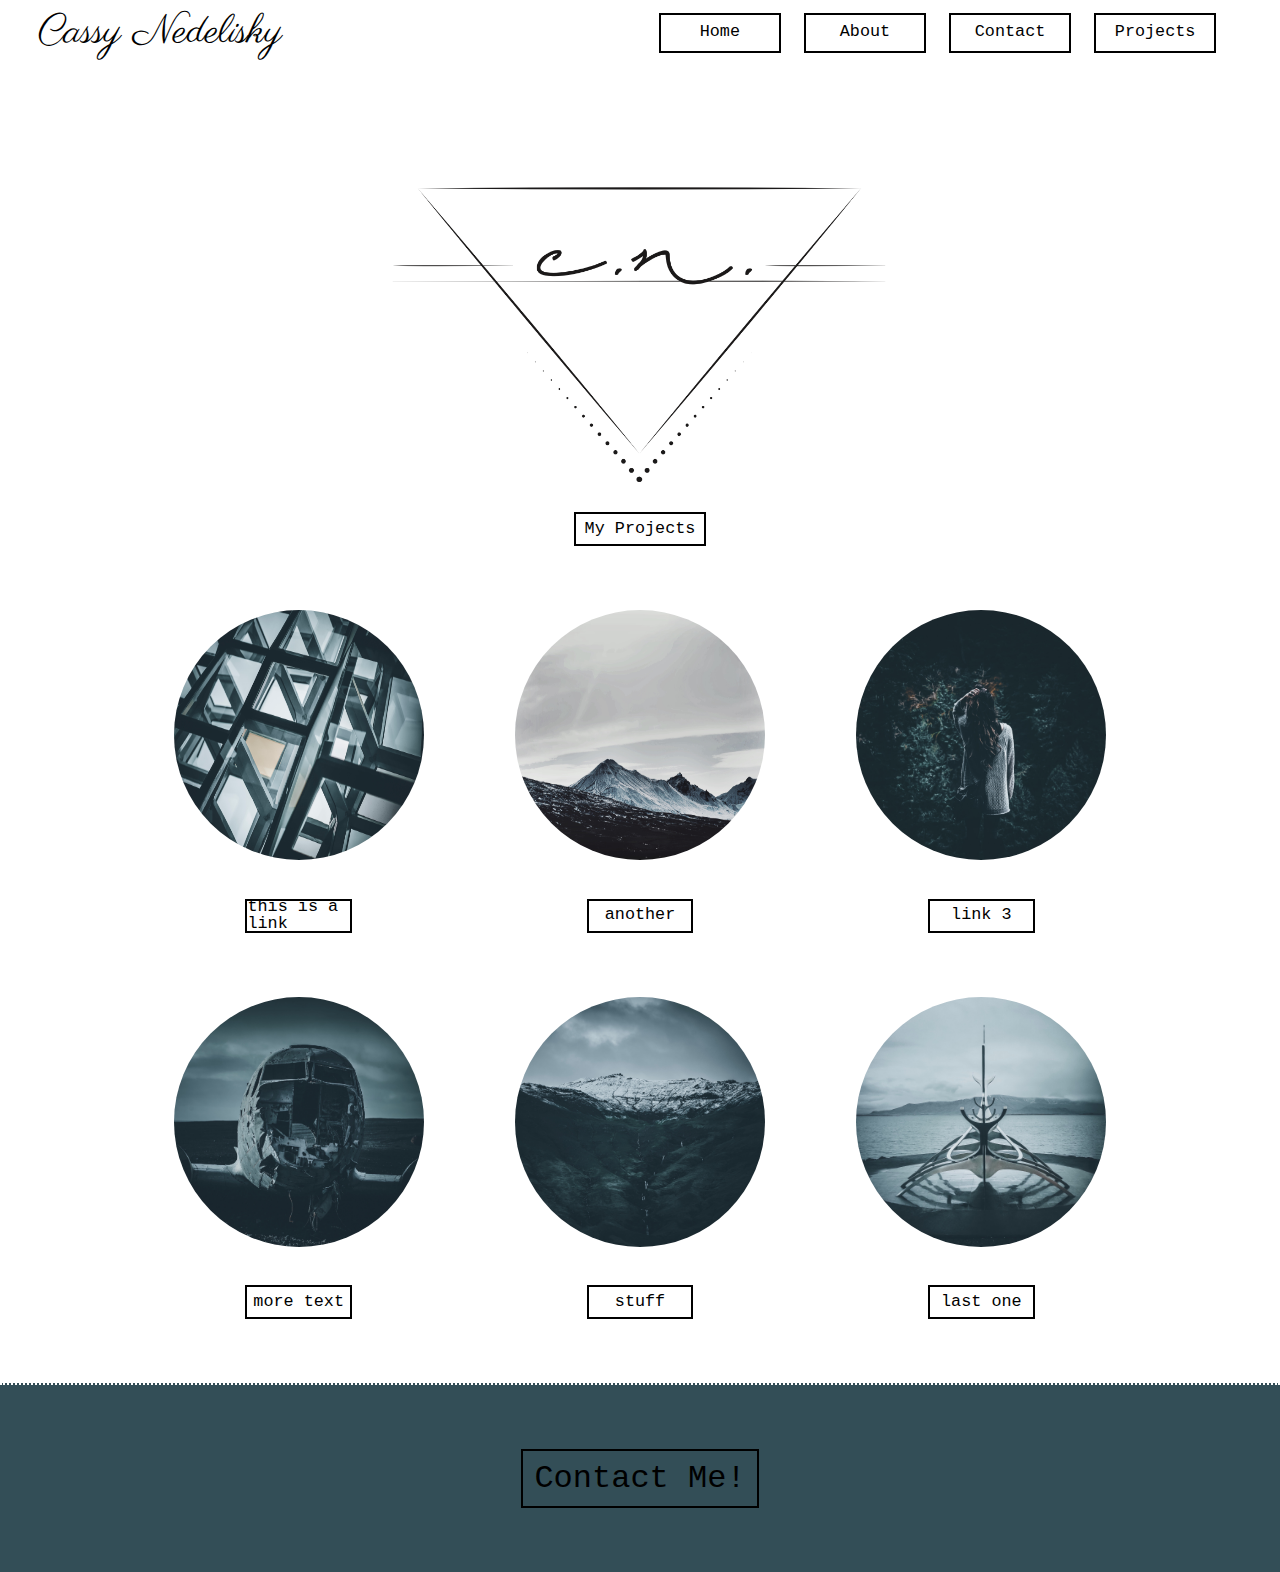
<file: index.html>
<!DOCTYPE html>
<html lang="en">
<head>
    <meta charset="UTF-8">
    <meta name="viewport" content="width=device-width, initial-scale=1.0">
    <title>Cassy Nedelisky</title>
    <link rel="stylesheet" href="index.css"> 
    <link rel="preconnect" href="https://fonts.gstatic.com">
    <link href="https://fonts.googleapis.com/css2?family=Parisienne&display=swap" rel="stylesheet"> 
</head>
<body>

    <!--Navigation Bar-->
    <nav>
        <h1>Cassy Nedelisky</h1>
        <a href="index.html">Home</a>
        <a href="about.html">About</a>
        <a href="contact.html">Contact</a>
        <a href="projects.html">Projects</a>
    </nav>

    <!--Welcome-->

<section class="intro">
    <img src="/assets/cass logo2.png" alt="mylogo">

    <div class="intro-button"> 
        <a href="projects.html">My Projects</a>
    </div>
   
</section>

    <!--Projects-->

<section class="projects">
    <div class="img-row">
        <img src="/assets/IMG_8088.JPG" alt="harpa">
        <img src="/assets/Photo May 08, 3 15 43 AM.jpg" alt="mountains">
        <img src="/assets/IMG_7223.JPG" alt="Jaci">
    </div>

    <div class="project-links">
        <a href="#project1">this is a link</a>
        <a href="#project2">another</a>
        <a href="#project3">link 3</a>
    </div>
        
    <div class="img-row-2">
        <img src="/assets/IMG_7224.JPG" alt="plane crash">
        <img src="/assets/IMG_7228.JPG" alt="mountain runoff">
        <img src="/assets/IMG_7226.JPG" alt="rekjavik">

    </div>

    <div class="project-links">
        <a href="#project4">more text</a>
        <a href="#project5">stuff</a>
        <a href="#project6">last one</a>
    </div>

    
    <!--Footer Contact Info-->

    <footer>
        <div class="contact">
        <a href="contact.html">Contact Me!</a>
    </div>
        
    </footer>

</section>
    
    
</body>
</html>
</file>
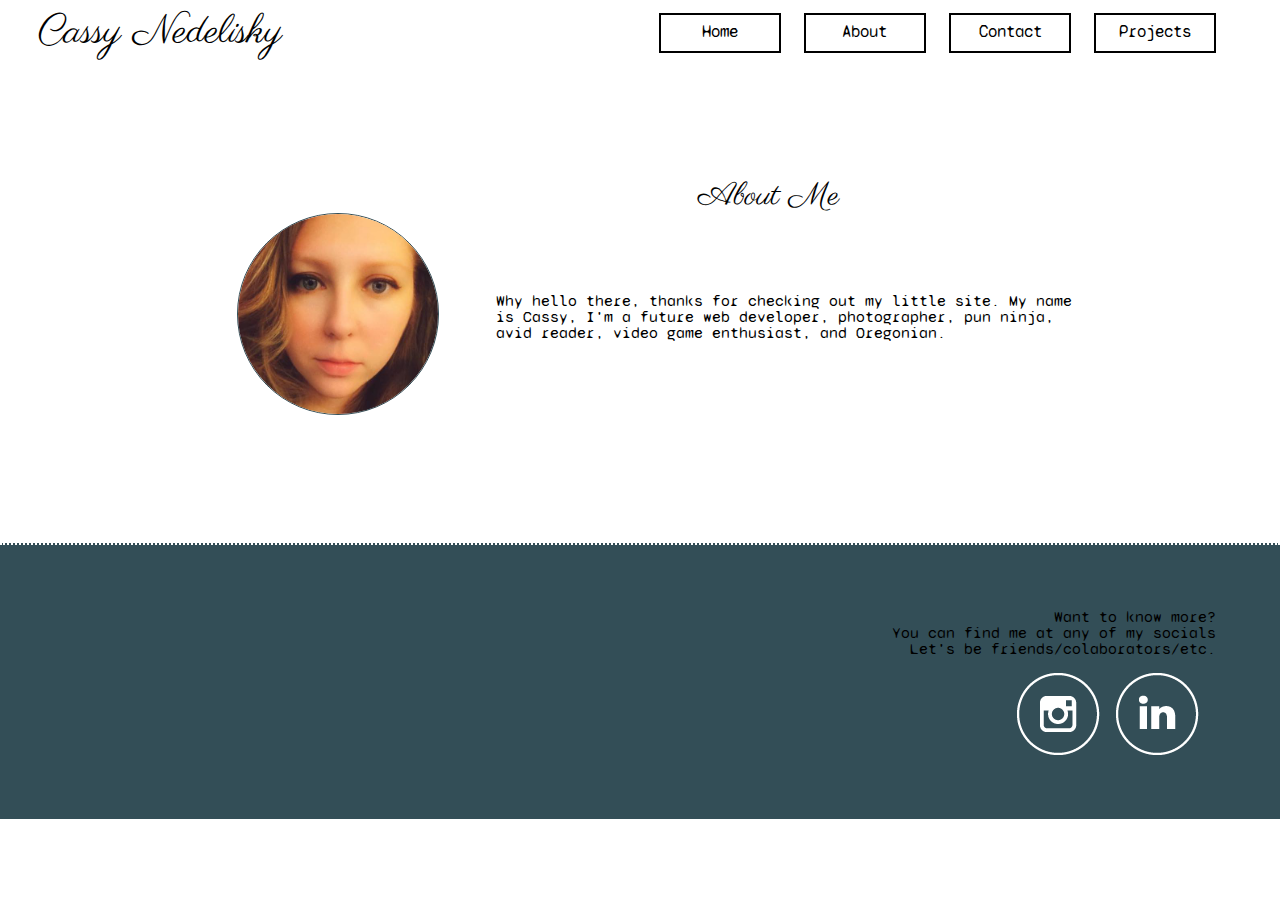
<file: about.html>
<!DOCTYPE html>
<html lang="en">
<head>
    <meta charset="UTF-8">
    <meta name="viewport" content="width=device-width, initial-scale=1.0">
    <link rel="stylesheet" href="index.css"> 
    
    <link rel="preconnect" href="https://fonts.gstatic.com">
    <link href="https://fonts.googleapis.com/css2?family=Parisienne&display=swap" rel="stylesheet"> 
   
    <link rel="preconnect" href="https://fonts.gstatic.com">
<link href="https://fonts.googleapis.com/css2?family=Syne+Mono&display=swap" rel="stylesheet">

    <title>About Me</title>
</head>
<body>
    <!--Navigation Bar-->
    <nav>
        <h1>Cassy Nedelisky</h1>
        <a href="index.html">Home</a>
        <a href="about.html">About</a>
        <a href="contact.html">Contact</a>
        <a href="projects.html">Projects</a>
    </nav>
    <section class="about-me">
        <h2> About Me </h2>

        <div class="container">
        
        <img src="/assets about/119258053_10158972718242392_7176918261889794447_n.jpg" alt="Cassy">

        <p>Why hello there, thanks for checking out my little site. My name is Cassy, I'm a future web developer, photographer, pun ninja, avid reader, video game enthusiast, and Oregonian.</p>
        </div>
        
    </section>

    <footer>
        <section class="social">
            <div class="more">
            <p>Want to know more?</p>
            <p>You can find me at any of my socials</p>
            <p>Let's be friends/colaborators/etc.</p>     
            </div>
           
            <div class="pngs">
              <a href="instagram">
            <img src="/assets about/Instagram.png" alt="instagram">
        </a> 
        
        <a href="linkedin">
            <img src="/assets about/LinkedIn.png" alt="instagram">
        </a> 
            </div>
       

        
        </section>
        
    </footer>
    
</body>
</html>
</file>
<file: index.css>
/* http://meyerweb.com/eric/tools/css/reset/ 
   v2.0 | 20110126
   License: none (public domain)
   RESET
*/

html, body, div, span, applet, object, iframe,
h1, h2, h3, h4, h5, h6, p, blockquote, pre,
a, abbr, acronym, address, big, cite, code,
del, dfn, em, img, ins, kbd, q, s, samp,
small, strike, strong, sub, sup, tt, var,
b, u, i, center,
dl, dt, dd, ol, ul, li,
fieldset, form, label, legend,
table, caption, tbody, tfoot, thead, tr, th, td,
article, aside, canvas, details, embed, 
figure, figcaption, footer, header, hgroup, 
menu, nav, output, ruby, section, summary,
time, mark, audio, video {
	margin: 0;
	padding: 0;
	border: 0;
	font-size: 100%;
	font: inherit;
	vertical-align: baseline;
}
/* HTML5 display-role reset for older browsers */
article, aside, details, figcaption, figure, 
footer, header, hgroup, menu, nav, section {
	display: block;
}
body {
	line-height: 1;
}
ol, ul {
	list-style: none;
}
blockquote, q {
	quotes: none;
}
blockquote:before, blockquote:after,
q:before, q:after {
	content: '';
	content: none;
}
table {
	border-collapse: collapse;
	border-spacing: 0;
}
/* End Reset */



/*------Navigation------*/

nav {
    display: flex;
    justify-content: space-between;
    margin: 1% 5% 1% 3%;
}


h1 {
    font-family: 'Parisienne', cursive;
    font-size: 2.5rem;
    margin-right: 30%;
}

p {
    font-family: 'Syne Mono', monospace;
}

a {
    display: flex;
    justify-content: center;
    align-items: center;
    font-size: 1.05rem;
    text-decoration: none;
    color: black;
    border: solid black 2px;
    width: 10%;
    font-family: 'Syne Mono', monospace;
}

a:hover {
    color:  #334e57;
    border:  #334e57 dashed 2px;
}
/*------Body Index Page------*/

.intro {
    margin: 10% 0% 5% 0%;
}

.intro img {
    display: flex;
    justify-content: center;
    width: 40%;
    height: 40%;
    margin: auto;
}

.intro .intro-button {
    display: flex;
    justify-content: center;
    align-items: center;
    margin-top: 2%;
}

.intro .intro-button a{
    height: 30px;
}

/*------Image Row 1 Index Page------*/

.projects .img-row
{
    display: flex;
    justify-content: space-around;
    margin: 0% 10% 0% 10%;
}

.projects .img-row img:first-child {
    height: 250px;
    width: 250px;
    border-radius: 100%;
}

.projects .img-row img:nth-child(2) {
    height: 250px;
    width: 250px;
    border-radius: 100%;
}

.projects .img-row img:nth-child(3) {
    height: 250px;
    width: 250px;
    border-radius: 100%;
}

.projects .project-links {
    display: flex;
    justify-content: space-around;
    margin: 3% 10% 0% 10%;
}

.projects .project-links a {
    height: 30px;
}

/*------Image Row 2 Index Page------*/

.projects .img-row-2
{
    display: flex;
    justify-content: space-around;
    margin: 5% 10% 0% 10%;
}

.projects .img-row-2 img:first-child {
    height: 250px;
    width: 250px;
    border-radius: 100%;
}

.projects .img-row-2 img:nth-child(2) {
    height: 250px;
    width: 250px;
    border-radius: 100%;
}

.projects .img-row-2 img:nth-child(3) {
    height: 250px;
    width: 250px;
    border-radius: 100%;
}

/*------Footer------*/

footer {
    background-color: #334e57;
    margin-top: 5%;
    padding: 5%;
    border-top: white dotted 2px;
}

.contact {
    display: flex;
    justify-content: center;
}

.contact a {
    font-size: 2rem;
    width: auto;
    padding: 1%;
}

.contact a:hover {
    color: white;
    border: white dashed 2px;
}

/*------About Page------*/

h2 {
    font-family: 'Parisienne', cursive;
    font-size: 2rem;
    margin-top: 10%;
    margin-left: 20%;
    display: flex;
    justify-content: center;
}


.about-me .container {
    display: flex;
    padding-bottom: 5%;
    margin: 0% 5% 0% 5%;
    

}

.about-me img {
    height: 200px;
    width: 200px;
    border: #334e57 solid 1px;
    border-radius: 100%;
    margin-left: 15%;
}

.about-me .container p {
    width: 50%;
    margin: 7% 0% 5% 5%;
}



.social {
    display: flex;
    flex-direction: column;
    justify-content: space-between;
    align-items: flex-end;
}

.social .more {
    display: flex;
    flex-direction: column;
    justify-content: flex-end;
    align-items: flex-end;
}

.social .pngs {
    display: flex;
    justify-content: space-between;
    flex-direction: row;
    align-items: flex-start;
    
}

.social .pngs a {
    display: flex;
    border: none;
    margin: 10% 30% 0% 0%;
}
</file>
